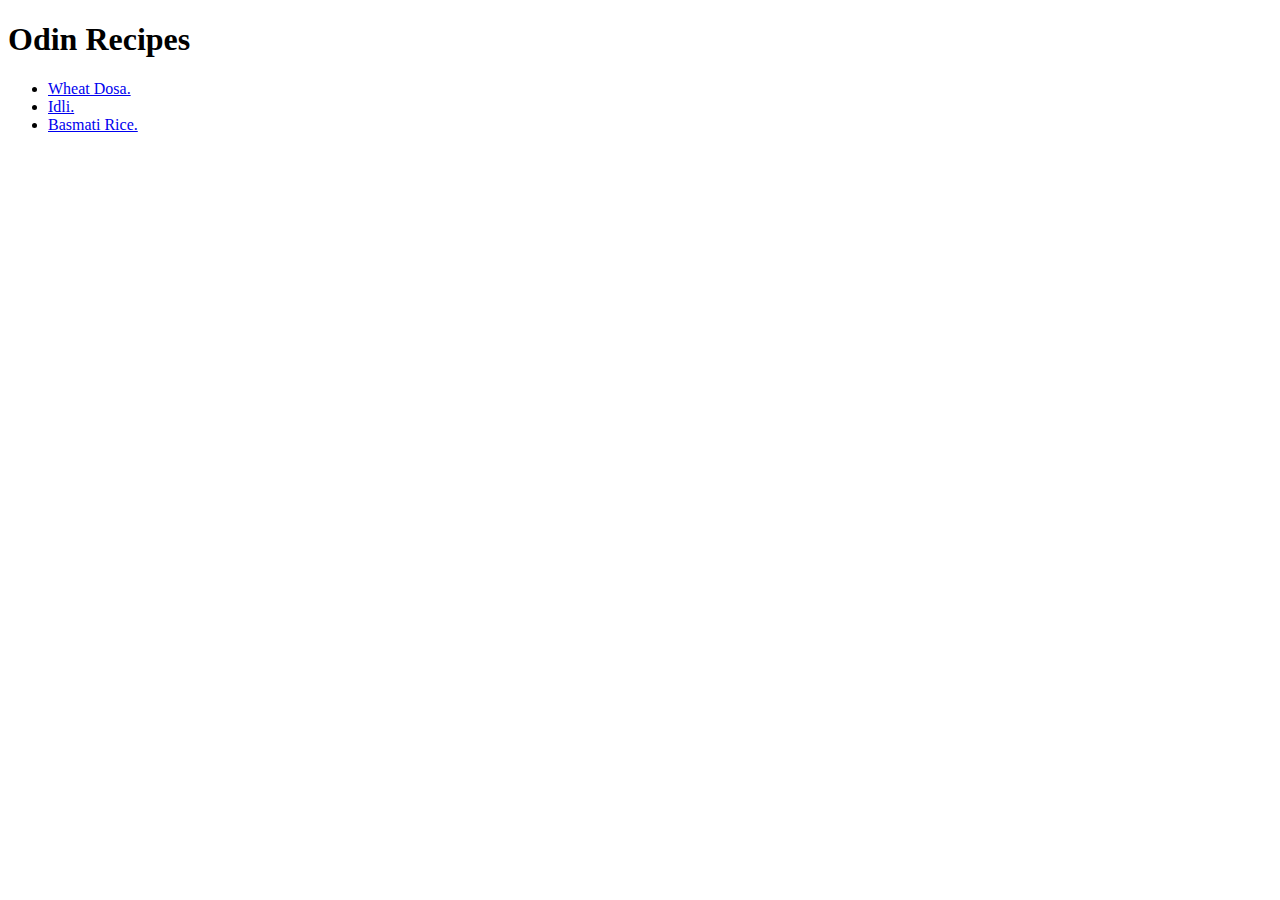
<file: index.html>
<!DOCTYPE html>
<html lang="en">
    <head>
        <meta charset="UTF-8">
        <meta name="viewport" content="width=device-width, initial-scale=1.0">
        <title>Odin Recepies Home</title>
    </head>
    <body>
        <h1>Odin Recipes</h1>
        <ul>
            <li><a href="./recipes/wdosa.html">Wheat Dosa.</a></li>
            <li><a href="./recipes/idli.html">Idli.</a></li>
            <li><a href="./recipes/basmati.html">Basmati Rice.</a></li>
        </ul>
    </body>
</html>
</file>
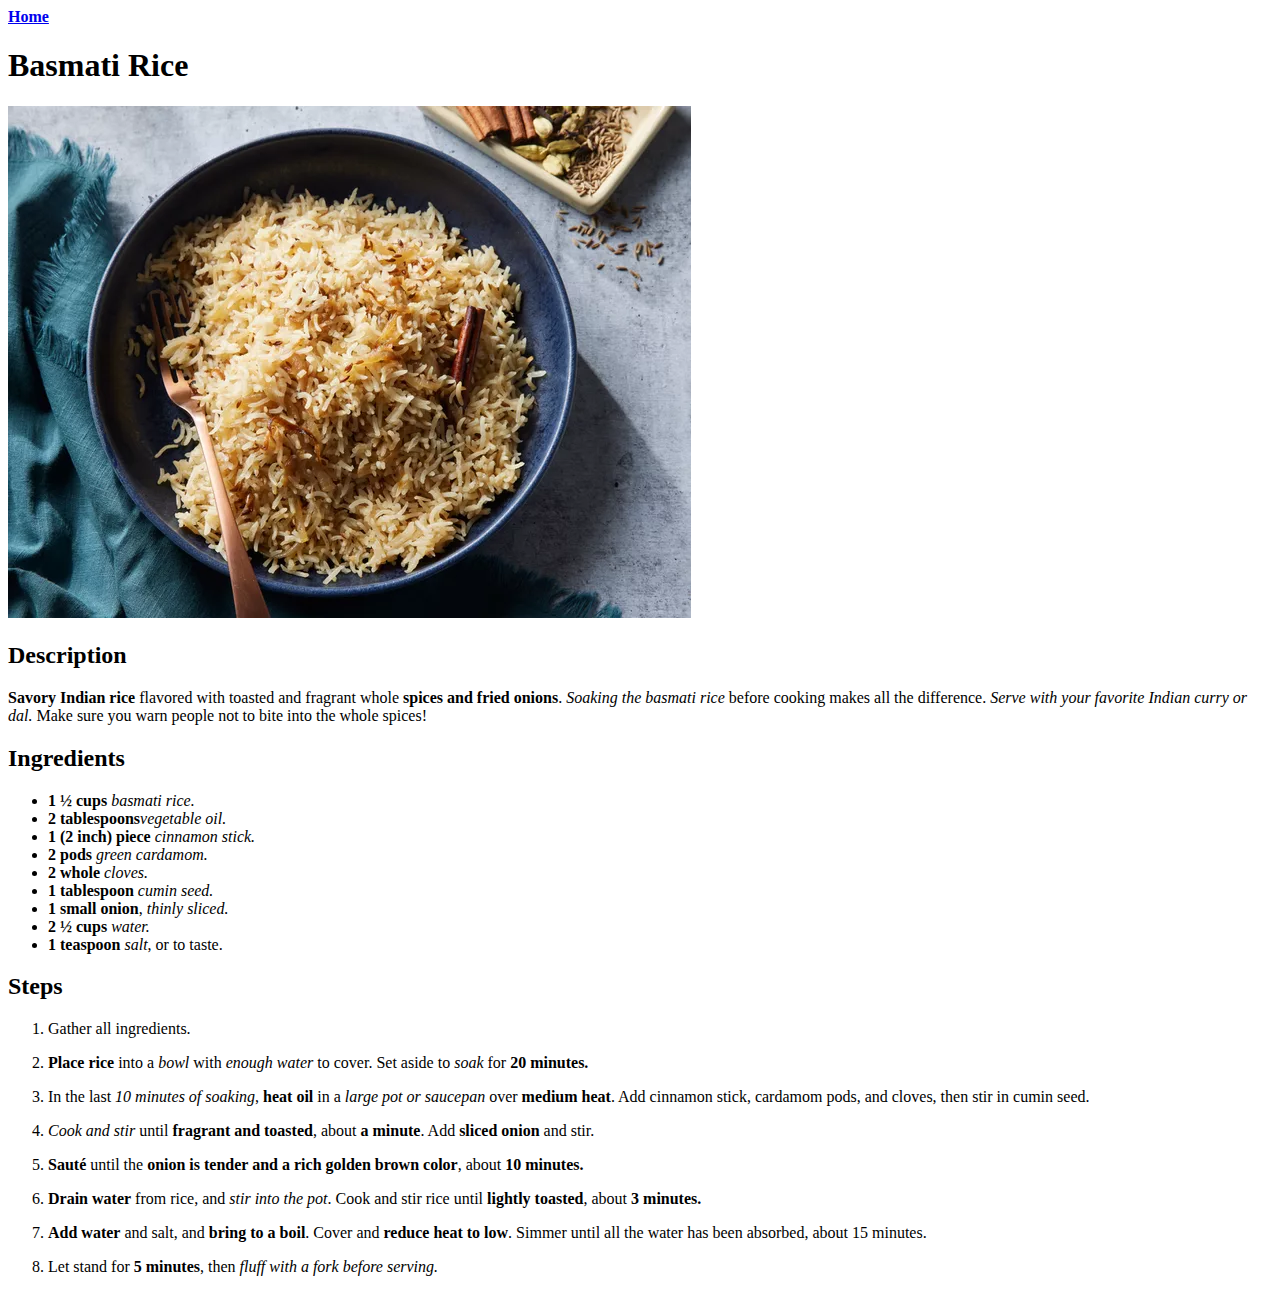
<file: recipes/basmati.html>
<!DOCTYPE html>
<html lang="en">
    <head>
        <meta charset="UTF-8">
        <meta name="viewport" content="width=device-width, initial-scale=1.0">
        <title>Basmati Rice</title>
    </head>
    <body>
        <strong><a href="../index.html">Home</a></strong>
        <h1>Basmati Rice</h1>
        <img src="../images/basmati.jpg" alt="image of basmati rice">
        <h2>Description</h2><strong></strong><em></em>
        <p><strong>Savory Indian rice</strong> flavored with toasted and fragrant whole <strong>spices and fried onions</strong>. 
            <em>Soaking the basmati rice</em> before cooking makes all the difference. <em>Serve with your favorite Indian curry or dal.</em> 
            Make sure you warn people not to bite into the whole spices!</p>
        <h2>Ingredients</h2>
        <ul>
            <li><strong>1 ½ cups</strong> <em>basmati rice.</em></li><strong></strong><em></em>
            <li><strong>2 tablespoons</strong><em>vegetable oil.</em> </li>
            <li><strong>1 (2 inch) piece</strong> <em>cinnamon stick.</em></li>
            <li><strong>2 pods</strong> <em>green cardamom.</em></li>
            <li><strong>2 whole</strong> <em>cloves.</em></li>
            <li><strong>1 tablespoon</strong> <em>cumin seed.</em>
            <li><strong>1 small onion</strong>, <em>thinly sliced.</em>
            <li><strong>2 ½ cups</strong> <em>water.</em>
            <li><strong>1 teaspoon</strong> <em>salt</em>, or to taste.</li></ul>
        <h2>Steps</h2>
        <ol>
            <li>
                <p>Gather all ingredients.</p></li>
            <li> 
                <p><strong>Place rice</strong> into a <em>bowl</em> with <em>enough water</em> to cover. Set aside to <em>soak</em> for <strong>20 minutes.</strong></p></li>
            <li>
                <p>In the last <em>10 minutes of soaking</em>, <strong>heat oil</strong> in a <em>large pot or saucepan</em> over <strong>medium heat</strong>. 
                    Add cinnamon stick, cardamom pods, and cloves, then stir in cumin seed.</p></li>
            <li>
                <p><em>Cook and stir</em> until <strong>fragrant and toasted</strong>, about <strong>a minute</strong>. Add <strong>sliced onion</strong> and stir.</p></li>
            <li>
                <p><strong>Sauté</strong> until the <strong>onion is tender and a rich golden brown color</strong>, about <strong>10 minutes.</strong></p></li>
            <li>
                <p><strong>Drain water</strong> from rice, and <em>stir into the pot</em>. Cook and stir rice until <strong>lightly toasted</strong>, about <strong>3 minutes.</strong></p></li>
            <li>
                <p><strong>Add water</strong> and salt, and <strong>bring to a boil</strong>. Cover and <strong>reduce heat to low</strong>. 
                    Simmer until all the water has been absorbed, about 15 minutes.</p></li>
            <li>
                <p>Let stand for <strong>5 minutes</strong>, then <em>fluff with a fork before serving.</em></p></li>
    </body>
</html>
</file>
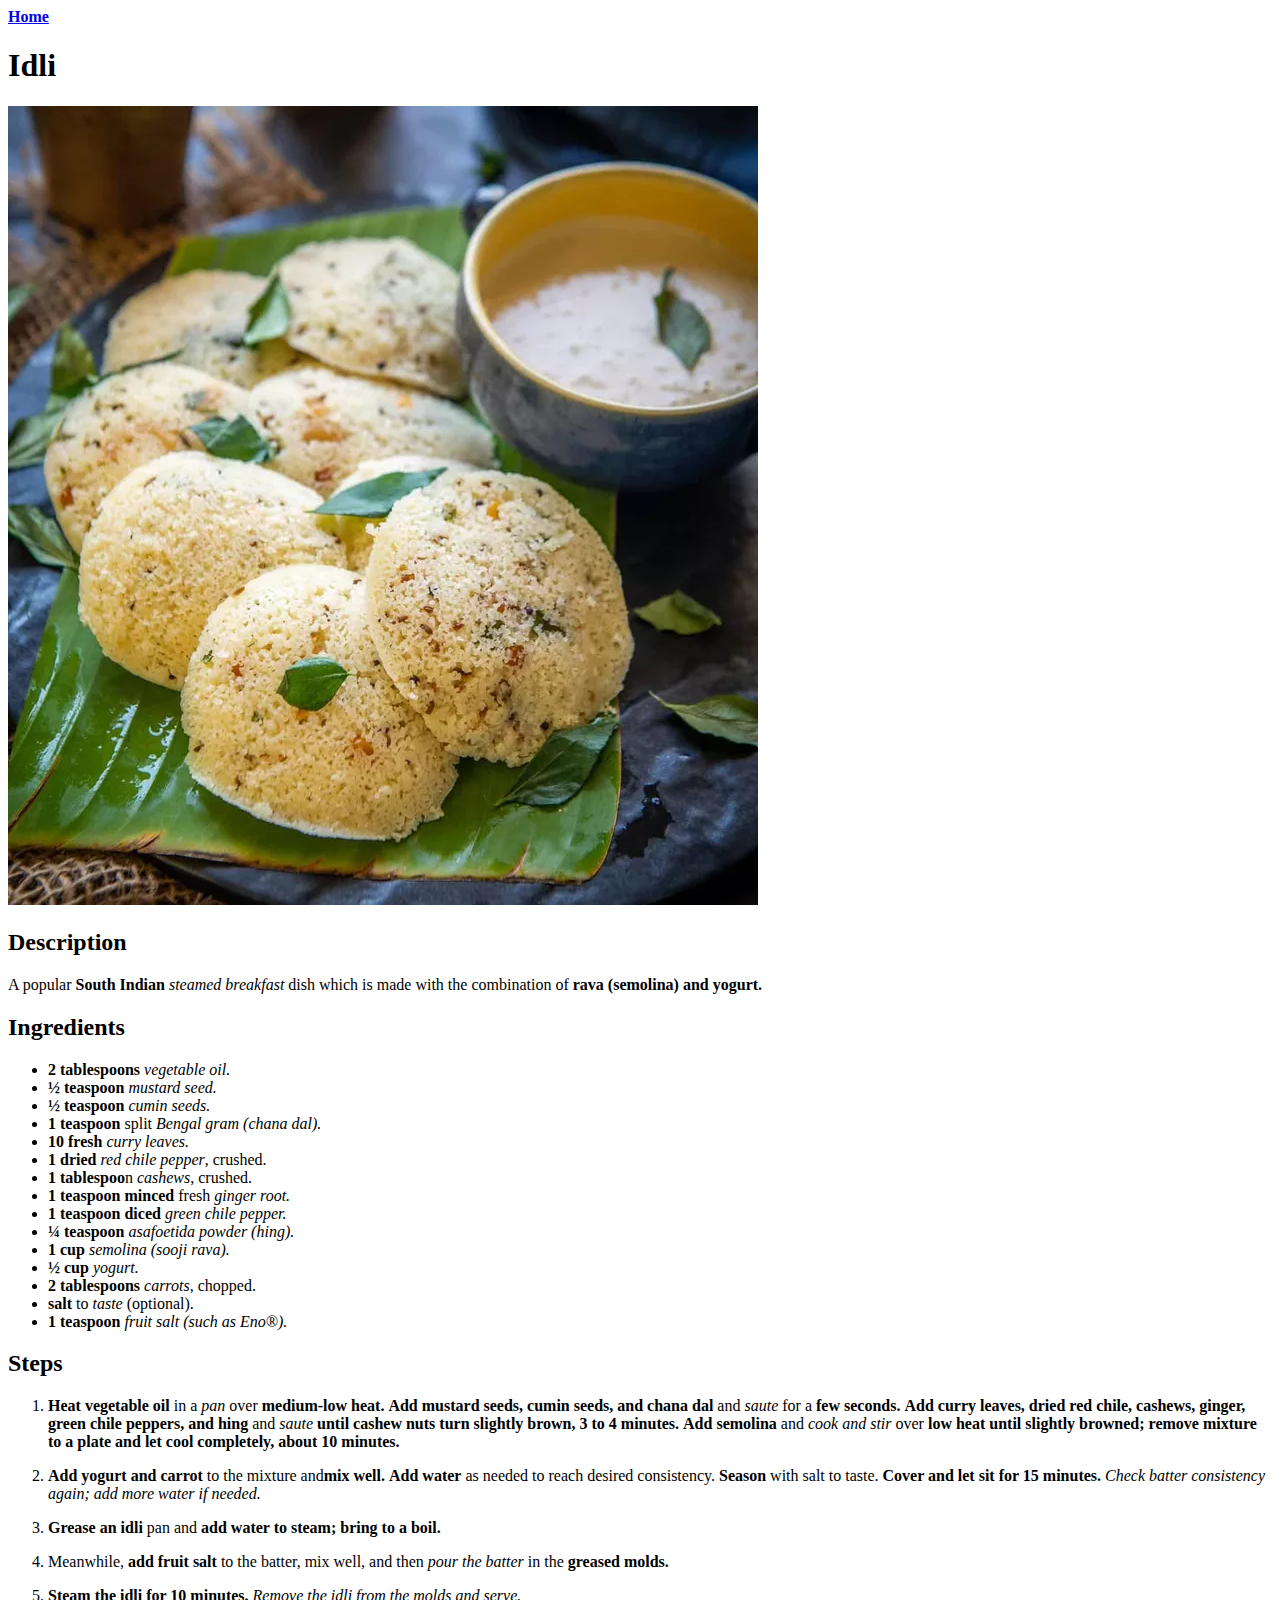
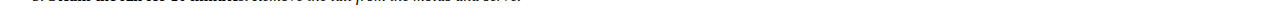
<file: recipes/idli.html>
<!DOCTYPE html>
<html lang="en">
    <head>
        <meta charset="UTF-8">
        <meta name="viewport" content="width=device-width, initial-scale=1.0">
        <title>Idli</title>
    </head>
    <body>
        <strong><a href="../index.html">Home</a></strong>
        <h1>Idli</h1>
        <img src="../images/idli.jpg" alt="image of wheat dosa">
        <h2>Description</h2>
        <p>A popular <strong>South Indian </strong><em>steamed breakfast</em> dish which is made with the combination of <strong>rava (semolina) and yogurt.</strong></p>
        <h2>Ingredients</h2>
        <ul>
            <li><strong>2 tablespoons</strong> <em>vegetable oil.</em></li>
            <li><strong>½ teaspoon</strong> <em>mustard seed.</em></li>
            <li><strong>½ teaspoon</strong> <em>cumin seeds.</em></li>
            <li><strong>1 teaspoon</strong> split <em>Bengal gram (chana dal).</em></li>
            <li><strong>10 fresh</strong> <em>curry leaves.</em></li>
            <li><strong>1 dried</strong> <em>red chile pepper</em>, crushed.</li>
            <li><strong>1 tablespoo</strong>n <em>cashews</em>, crushed.</li>
            <li><strong>1 teaspoon minced</strong> fresh <em>ginger root.</em></li>
            <li><strong>1 teaspoon diced</strong> <em>green chile pepper.</em></li>
            <li><strong>¼ teaspoon</strong> <em>asafoetida powder (hing).</em></li>
            <li><strong>1 cup</strong> <em>semolina (sooji rava).</em></li>
            <li><strong>½ cup</strong> <em>yogurt.</em></li>
            <li><strong>2 tablespoons</strong> <em>carrots</em>, chopped.</li>
            <li><strong>salt</strong> to <em>taste</em> (optional).</li>
            <li><strong>1 teaspoon</strong> <em>fruit salt (such as Eno®).</em></li></ul>
        <h2>Steps</h2>
        <ol>
            <li>
                <p><strong>Heat vegetable oil</strong> in a <em>pan</em> over <strong>medium-low heat.</strong> 
                    <strong>Add mustard seeds, cumin seeds, and chana dal</strong> and <em>saute</em> for a <strong>few seconds.</strong> 
                    <strong>Add curry leaves, dried red chile, cashews, ginger, green chile peppers, 
                    and hing</strong> and <em>saute</em> <strong>until cashew nuts turn slightly brown, 3 to 4 minutes.</strong> 
                    <strong>Add semolina</strong> and <em>cook and stir</em> over <strong>low heat until slightly browned;</strong> 
                    <strong>remove mixture to a plate and let cool completely, about 10 minutes.</strong></p></li>
            <li> 
                <p><strong>Add yogurt and carrot</strong> to the mixture and<strong>mix well.</strong>  
                   <strong>Add water</strong> as needed to reach desired consistency. 
                    <strong>Season</strong> with salt to taste. <strong>Cover and let sit for 15 minutes.</strong> 
                    <em>Check batter consistency again; add more water if needed.</em></p></li>
            <li>
                <p><strong>Grease an idli</strong> pan and <strong>add water to steam; bring to a boil.</strong></p></li>
            <li>
                <p>Meanwhile, <strong>add fruit salt</strong> to the batter, mix well, 
                    and then <em>pour the batter</em> in the <strong>greased molds.</strong></p></li>
            <li>
                <p><strong>Steam the idli for 10 minutes.</strong> <em>Remove the idli from the molds and serve.</em></p></li></ol>
    </body>
</html>
</file>
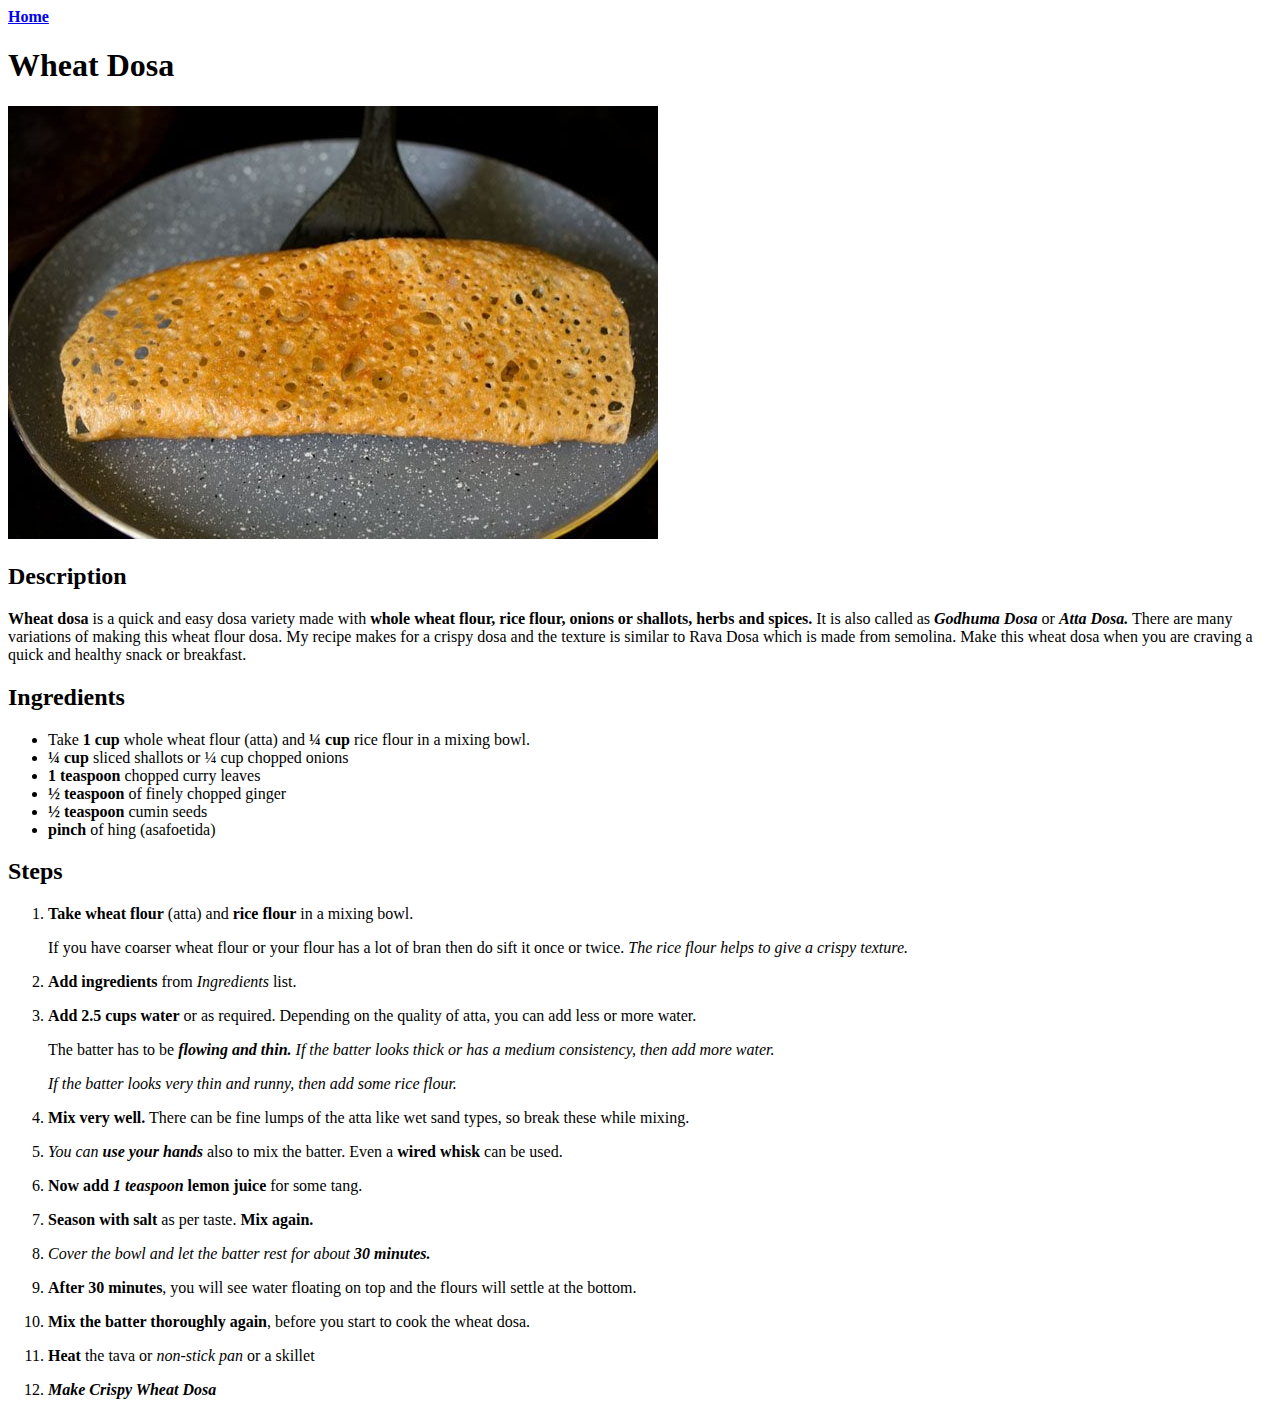
<file: recipes/wdosa.html>
<!DOCTYPE html>
<html lang="en">
    <head>
        <meta charset="UTF-8">
        <meta name="viewport" content="width=device-width, initial-scale=1.0">
        <title>Wheat Dosa</title>
    </head>
    <body>
        <strong><a href="../index.html">Home</a></strong>
        <h1>Wheat Dosa</h1>
        <img src="../images/wdosa.jpg" alt="image of wheat dosa">
        <h2>Description</h2>
        <p><strong>Wheat dosa</strong> is a quick and easy dosa variety made with 
            <strong>whole wheat flour, rice flour, onions or shallots, herbs and spices.</strong> 
            It is also called as <strong><em>Godhuma Dosa</em> </strong>
            or <strong><em>Atta Dosa.</em></strong>
            There are many variations of making this wheat flour dosa. 
            My recipe makes for a crispy dosa and the texture is similar to 
            Rava Dosa which is made from semolina. 
            Make this wheat dosa when you are craving a quick and healthy snack or breakfast.
        </p>
        <h2>Ingredients</h2>
        <ul>
            <li>Take <strong>1 cup</strong> whole wheat flour (atta) and <strong>¼ cup</strong> 
                rice flour in a mixing bowl.</li>
            <li><strong>¼ cup</strong>  sliced shallots or ¼ cup chopped onions</li>
            <li><strong>1 teaspoon</strong>  chopped curry leaves</li>
            <li><strong>½ teaspoon</strong> of finely chopped ginger</li>
            <li><strong>½ teaspoon</strong> cumin seeds</li>
            <li><strong>pinch</strong> of hing (asafoetida)</li>
        </ul>
        <h2>Steps</h2>
        <ol>
            <li>
                <p><strong>Take wheat flour</strong> (atta) and <strong>rice flour</strong> in a mixing bowl.</p>
                <p>If you have coarser wheat flour or your flour 
                has a lot of bran then do sift it once or twice.
                <em>The rice flour helps to give a crispy texture.</em></p></li>
            <li> 
                <p><strong>Add ingredients</strong> from <em>Ingredients</em> list.</p></li>
            <li>
                <p><strong>Add 2.5 cups water</strong> or as required. 
                    Depending on the quality of atta, 
                    you can add less or more water.</p>
                <p>The batter has to be <strong><em>flowing and thin.</em></strong>  
                   <em>If the batter looks thick or has a medium consistency, 
                    then add more water.</em></p>
                <p><em>If the batter looks very thin and runny, 
                    then add some rice flour.</em></p></li>
            <li>
                <p><strong>Mix very well.</strong> There can be fine lumps 
                    of the atta like wet sand types, 
                    so break these while mixing.</p></li>
            <li>
                <p><em>You can <strong>use your hands</strong></em> also to mix the batter. 
                Even a <strong>wired whisk</strong> can be used.</p></li>
            <li>
                <p><strong>Now add <em>1 teaspoon</em> lemon juice</strong> for some tang.</p></li>
            <li>
                <p><strong>Season with salt</strong> as per taste. <strong>Mix again.</strong></p></li>
            <li>
                <p><em>Cover the bowl and let the batter rest for about <strong>30 minutes.</strong></em></p></li>
            <li>
                <p><strong>After 30 minutes</strong>, you will see water 
                    floating on top and the flours will settle at the bottom.</p></li>
            <li>
                <p> <strong>Mix the batter thoroughly again</strong>, 
                    before you start to cook the wheat dosa.</p></li>
            <li>
                <p><strong>Heat</strong> the tava or <em>non-stick pan</em> or a <a>skillet</em></p></li>
            <li>
                <p><strong><em>Make Crispy Wheat Dosa</em></strong></p></li>
        </ol>
    </body>
</html>
</file>
